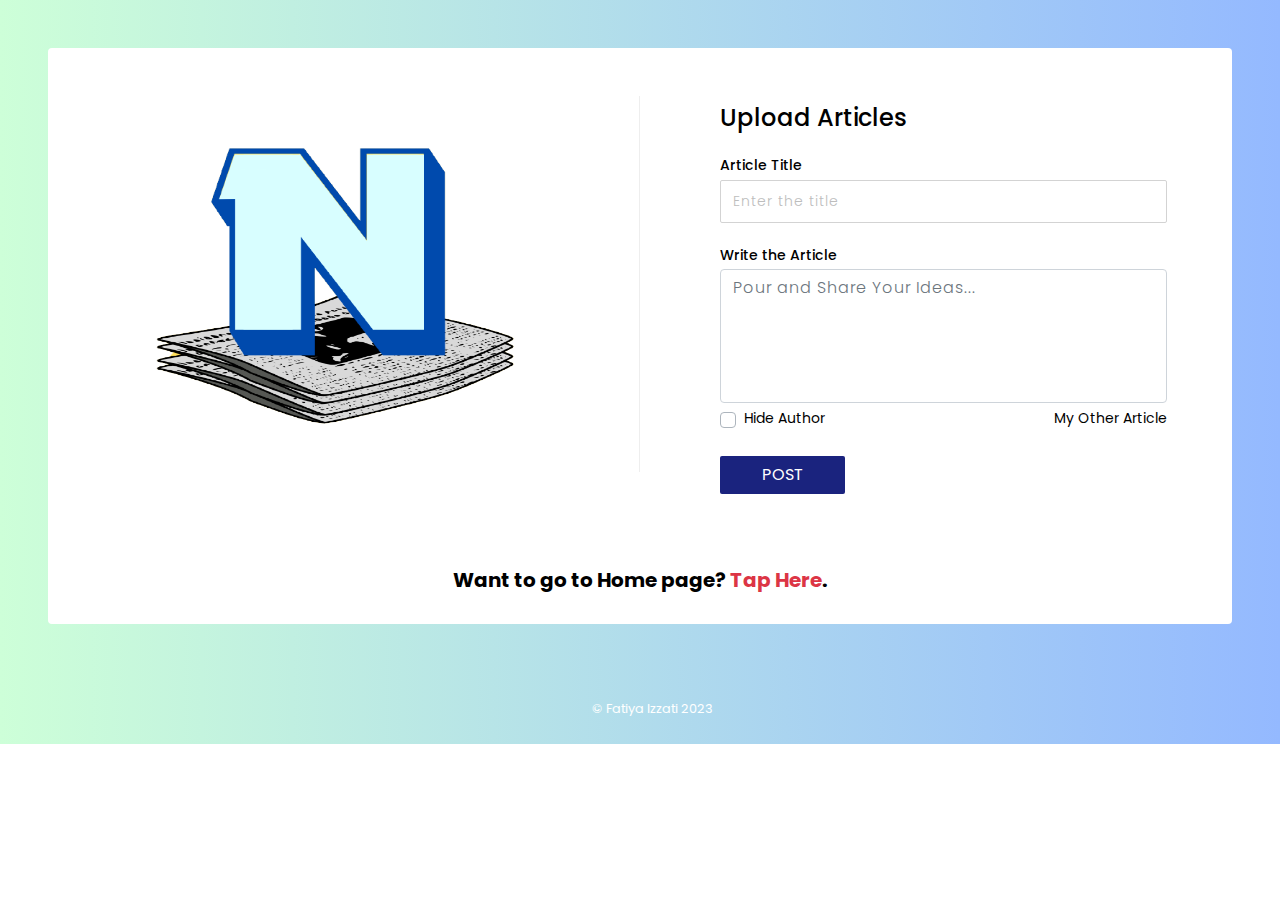
<file: article.html>
<!DOCTYPE html>
<html lang="en">
  <head>
    <meta charset="UTF-8" />
    <meta http-equiv="X-UA-Compatible" content="IE=edge" />
    <meta name="viewport" content="width=device-width, initial-scale=1.0" />
    <link
      href="https://stackpath.bootstrapcdn.com/bootstrap/4.3.1/css/bootstrap.min.css"
      rel="stylesheet"
    />
    <link
      href="https://cdnjs.cloudflare.com/ajax/libs/font-awesome/4.7.0/css/font-awesome.min.css"
      rel="stylesheet"
    />
    <link rel="stylesheet" href="style2.css" />
    <link rel="icon" type="image/png" href="N.png" />
    <title>NEWSTIFY | WRITE YOURS</title>
    <script src="validate.js"></script>
  </head>
  <body>
    <div class="container-fluid px-1 px-md-5 px-lg-1 px-xl-5 py-5 mx-auto">
      <div class="card border-0">
        <div class="row d-flex">
          <div class="col-lg-6">
            <div class="pb-5">
              <!-- <div class="row">
                <img src="" class="logo" alt="logo" />
                NEWSTIFY
              </div> -->

              <div
                class="row px-3 py-5 justify-content-center my-5 border-line"
              >
                <img src="N.png" class="image" alt="image" />
              </div>
            </div>
          </div>

          <div class="col-lg-6">
            <div class="card2 card border-0 px-4 py-5">
              <div class="row mb-4 px-3">
                <h4 class="mb-0 mr-4 mt-2 center">Upload Articles</h4>

                <!-- <div class="facebook text-center mr-3">
                  <div class="fa fa-facebook social-network"></div>
                </div>

                <div class="twitter text-center mr-3">
                  <div class="fa fa-twitter social-network"></div>
                </div>

                <div class="linkedin text-center mr-3">
                  <div class="fa fa-linkedin social-network"></div>
                </div>

                <div class="google text-center mr-3">
                  <div class="fa fa-google social-network"></div>
                </div> -->
              </div>

              <!-- <div class="row px-3 mb-4">
                <div class="line"></div>
                <small class="or text-center">Or</small>
                <div class="line"></div>
              </div> -->

              <form autocomplete="off" onsubmit="return submitForm()">
                <div class="row px-3">
                  <label class="mb-1">
                    <h6 class="mb-0 text-sm">Article Title</h6>
                  </label>

                  <input
                    class="mb-4"
                    type="title"
                    name="title"
                    id="email"
                    placeholder="Enter the title"
                    required
                  />
                </div>

                <div class="row px-3">
                  <label class="mb-1">
                    <h6 class="mb-0 text-sm">Write the Article</h6>
                  </label>

                  <textarea
                    class="form-control"
                    rows="5"
                    id="comment"
                    name="text"
                    placeholder="Pour and Share Your Ideas..."
                    required
                  ></textarea>
                </div>

                <div class="row px-3 mb-4">
                  <div
                    class="custom-control custom-checkbox custom-control-inline"
                  >
                    <input
                      id="chk1"
                      type="checkbox"
                      name="chk"
                      class="custom-control-input"
                    />
                    <label for="chk1" class="custom-control-label text-sm"
                      >Hide Author</label
                    >
                  </div>

                  <a href="#" class="ml-auto mb-0 text-sm">My Other Article</a>
                </div>

                <div class="row mb-3 px-3">
                  <button
                    type="submit"
                    class="btn btn-blue text-center"
                    name="submit"
                    id="submit"
                    value="submit"
                  >
                    POST
                  </button>
                </div>
              </form>
            </div>
          </div>
        </div>

        <div class="mb-4">
          <center>
            <h5 class="font-weight-bold">
              Want to go to Home page?
              <a
                href="https://fatiyaa.github.io/ETS-NEWSTIFY/"
                class="text-danger"
                >Tap Here</a
              >.
            </h5>
          </center>
        </div>
      </div>
    </div>

    <div class="py-4">
      <center>
        <small class="ml-4 text-white">&copy; Fatiya Izzati 2023</small>
      </center>
    </div>

    <script src="https://stackpath.bootstrapcdn.com/bootstrap/4.3.1/js/bootstrap.bundle.min.js"></script>
    <script src="https://cdnjs.cloudflare.com/ajax/libs/jquery/3.2.1/jquery.min.js"></script>
    <script>
      function submitForm() {
        alert("Login berhasil");
      }
    </script>
  </body>
</html>
</file>
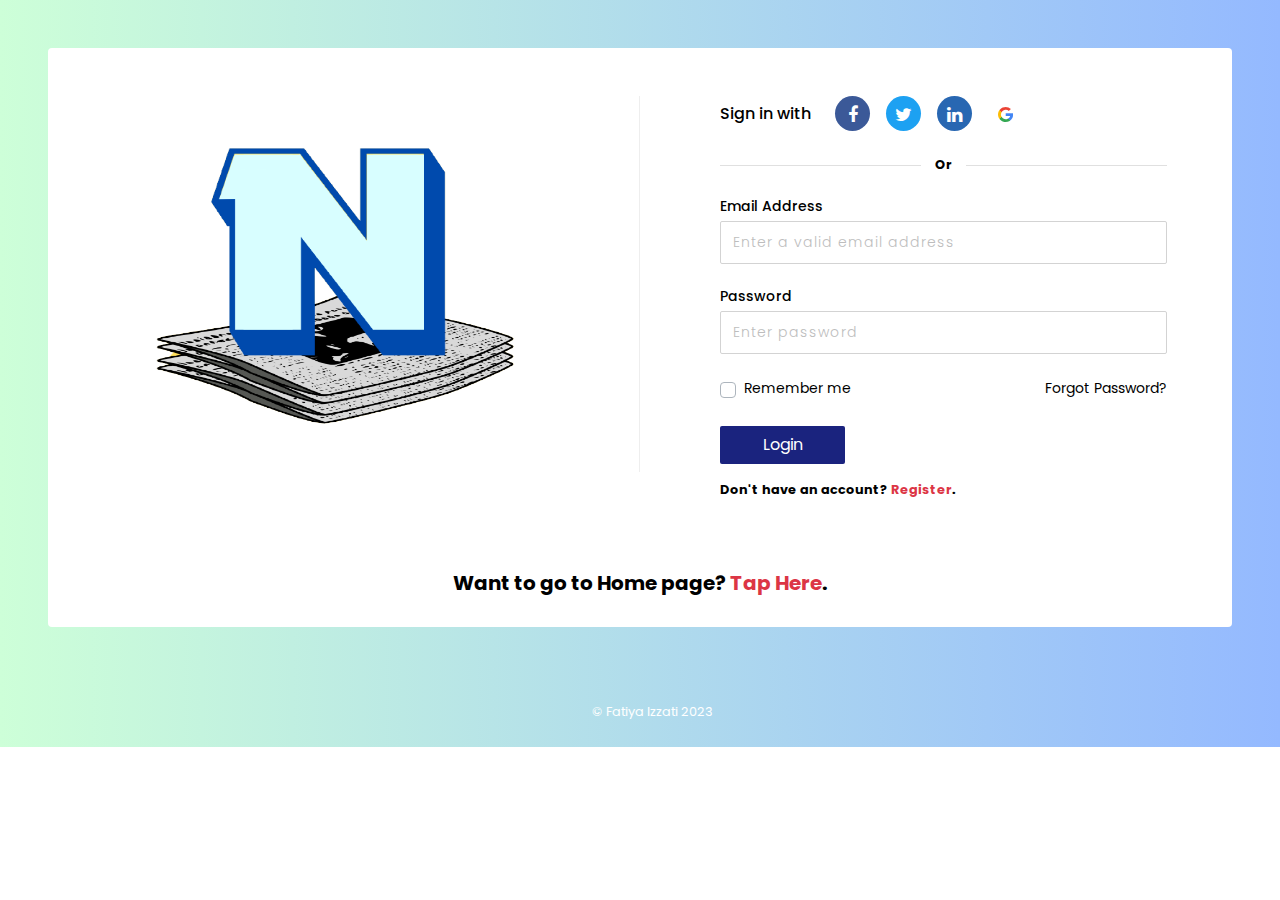
<file: login.html>
<!DOCTYPE html>
<html lang="en">
  <head>
    <meta charset="UTF-8" />
    <meta http-equiv="X-UA-Compatible" content="IE=edge" />
    <meta name="viewport" content="width=device-width, initial-scale=1.0" />
    <link
      href="https://stackpath.bootstrapcdn.com/bootstrap/4.3.1/css/bootstrap.min.css"
      rel="stylesheet"
    />
    <link
      href="https://cdnjs.cloudflare.com/ajax/libs/font-awesome/4.7.0/css/font-awesome.min.css"
      rel="stylesheet"
    />
    <link rel="stylesheet" href="style2.css" />
    <link rel="icon" type="image/png" href="N.png" />
    <title>NEWSTIFY | LOGIN</title>
    <script src="validate.js"></script>
  </head>
  <body>
    <div class="container-fluid px-1 px-md-5 px-lg-1 px-xl-5 py-5 mx-auto">
      <div class="card border-0">
        <div class="row d-flex">
          <div class="col-lg-6">
            <div class="pb-5">
              <div class="row">
                <!-- <img src="" class="logo" alt="logo" />
                NEWSTIFY -->
              </div>

              <div
                class="row px-3 py-5 justify-content-center my-5 border-line"
              >
                <img src="N.png" class="image" alt="image" />
              </div>
            </div>
          </div>

          <div class="col-lg-6">
            <div class="card2 card border-0 px-4 py-5">
              <div class="row mb-4 px-3">
                <h6 class="mb-0 mr-4 mt-2">Sign in with</h6>

                <div class="facebook text-center mr-3">
                  <div class="fa fa-facebook social-network"></div>
                </div>

                <div class="twitter text-center mr-3">
                  <div class="fa fa-twitter social-network"></div>
                </div>

                <div class="linkedin text-center mr-3">
                  <div class="fa fa-linkedin social-network"></div>
                </div>

                <div class="google text-center mr-3">
                  <div class="fa fa-google social-network"></div>
                </div>
              </div>

              <div class="row px-3 mb-4">
                <div class="line"></div>
                <small class="or text-center">Or</small>
                <div class="line"></div>
              </div>

              <form autocomplete="off" onsubmit="return submitForm()">
                <div class="row px-3">
                  <label class="mb-1">
                    <h6 class="mb-0 text-sm">Email Address</h6>
                  </label>

                  <input
                    class="mb-4"
                    type="email"
                    name="email"
                    id="email"
                    onkeyup="emailCheck()"
                    placeholder="Enter a valid email address"
                    required
                  />
                </div>

                <div class="row px-3">
                  <label class="mb-1">
                    <h6 class="mb-0 text-sm">Password</h6>
                  </label>

                  <input
                    class="mb-4"
                    type="password"
                    name="password"
                    id="password"
                    onkeyup="passCheck()"
                    placeholder="Enter password"
                    required
                  />
                </div>

                <div class="row px-3 mb-4">
                  <div
                    class="custom-control custom-checkbox custom-control-inline"
                  >
                    <input
                      id="chk1"
                      type="checkbox"
                      name="chk"
                      class="custom-control-input"
                    />
                    <label for="chk1" class="custom-control-label text-sm"
                      >Remember me</label
                    >
                  </div>

                  <a href="#" class="ml-auto mb-0 text-sm">Forgot Password?</a>
                </div>

                <div class="row mb-3 px-3">
                  <button
                    type="submit"
                    class="btn btn-blue text-center"
                    name="submit"
                    id="submit"
                    value="submit"
                  >
                    Login
                  </button>
                </div>
              </form>

              <div class="row mb-4 px-3">
                <small class="font-weight-bold"
                  >Don't have an account?
                  <a href="#" class="text-danger">Register</a>.
                </small>
              </div>
            </div>
          </div>
        </div>

        <div class="mb-4">
          <center>
            <h5 class="font-weight-bold">
              Want to go to Home page?
              <a
                href="https://fatiyaa.github.io/ETS-NEWSTIFY/"
                class="text-danger"
                >Tap Here</a
              >.
            </h5>
          </center>
        </div>
      </div>
    </div>

    <div class="py-4">
      <center>
        <small class="ml-4 text-white">&copy; Fatiya Izzati 2023</small>
      </center>
    </div>

    <script src="https://stackpath.bootstrapcdn.com/bootstrap/4.3.1/js/bootstrap.bundle.min.js"></script>
    <script src="https://cdnjs.cloudflare.com/ajax/libs/jquery/3.2.1/jquery.min.js"></script>
    <script>
      function submitForm() {
        alert("Login berhasil");
      }
    </script>
  </body>
</html>
</file>
<file: style2.css>
@import url("https://fonts.googleapis.com/css2?family=Poppins&display=swap");

body {
  color: #000;
  overflow-x: hidden;
  font-family: "Poppins";
  height: 100%;
  background: linear-gradient(to right, #cdffd8, #94b9ff);
  background-repeat: no-repeat;
}

.card0 {
  box-shadow: 0px 4px 8px 0px #757575;
  border-radius: 0px;
}

.card2 {
  margin: 0px 40px;
}

.logo {
  width: 100px;
  height: 100px;
  margin-top: 20px;
  margin-left: 90px;
}

.image {
  width: 360px;
  height: 280px;
}

.border-line {
  border-right: 1px solid #eeeeee;
}

.facebook {
  background-color: #3b5998;
  color: #fff;
  font-size: 18px;
  padding-top: 5px;
  border-radius: 50%;
  width: 35px;
  height: 35px;
  cursor: pointer;
}

.twitter {
  background-color: #1da1f2;
  color: #fff;
  font-size: 18px;
  padding-top: 5px;
  border-radius: 50%;
  width: 35px;
  height: 35px;
  cursor: pointer;
}

.linkedin {
  background-color: #2867b2;
  color: #fff;
  font-size: 18px;
  padding-top: 5px;
  border-radius: 50%;
  width: 35px;
  height: 35px;
  cursor: pointer;
}

.google {
  background-color: #fff;
  font-size: 18px;
  padding-top: 5px;
  border-radius: 50%;
  width: 35px;
  height: 35px;
  cursor: pointer;
}

.fa-google {
  background: conic-gradient(
      from -45deg,
      #ea4335 110deg,
      #4285f4 90deg 180deg,
      #34a853 180deg 270deg,
      #fbbc05 270deg
    )
    73% 55%/150% 150% no-repeat;
  -webkit-background-clip: text;
  background-clip: text;
  color: transparent;
  -webkit-text-fill-color: transparent;
}

.facebook:hover,
.twitter:hover,
.linkedin:hover,
.google:hover {
  background-color: #000;
}

.social-network {
  transition: all 0.8s;
}

.social-network:hover {
  transform: rotate(360deg);
  transition: all 0.2s;
}

.line {
  height: 1px;
  width: 45%;
  background-color: #e0e0e0;
  margin-top: 10px;
}

.or {
  width: 10%;
  font-weight: bold;
}

.text-sm {
  font-size: 14px !important;
}

::placeholder {
  color: #bdbdbd;
  opacity: 1;
  font-weight: 300;
}

:-ms-input-placeholder {
  color: #bdbdbd;
  font-weight: 300;
}

::-ms-input-placeholder {
  color: #bdbdbd;
  font-weight: 300;
}

input,
textarea {
  padding: 10px 12px 10px 12px;
  border: 1px solid lightgrey;
  border-radius: 2px;
  margin-bottom: 5px;
  margin-top: 2px;
  width: 100%;
  box-sizing: border-box;
  color: #2c3e50;
  font-size: 14px;
  letter-spacing: 1px;
  resize: none;
}

input:focus,
textarea:focus {
  -moz-box-shadow: none !important;
  -webkit-box-shadow: none !important;
  box-shadow: none !important;
  border: 1px solid #304ffe;
  outline-width: 0;
}

button:focus {
  -moz-box-shadow: none !important;
  -webkit-box-shadow: none !important;
  box-shadow: none !important;
  outline-width: 0;
}

a {
  color: inherit;
  cursor: pointer;
}

a:hover {
  text-decoration: none;
}

.btn-blue {
  background-color: #1a237e;
  width: 125px;
  color: #fff;
  border-radius: 2px;
}

.btn-blue:hover {
  background-color: #000;
  color: #fff;
  cursor: pointer;
}
</file>
